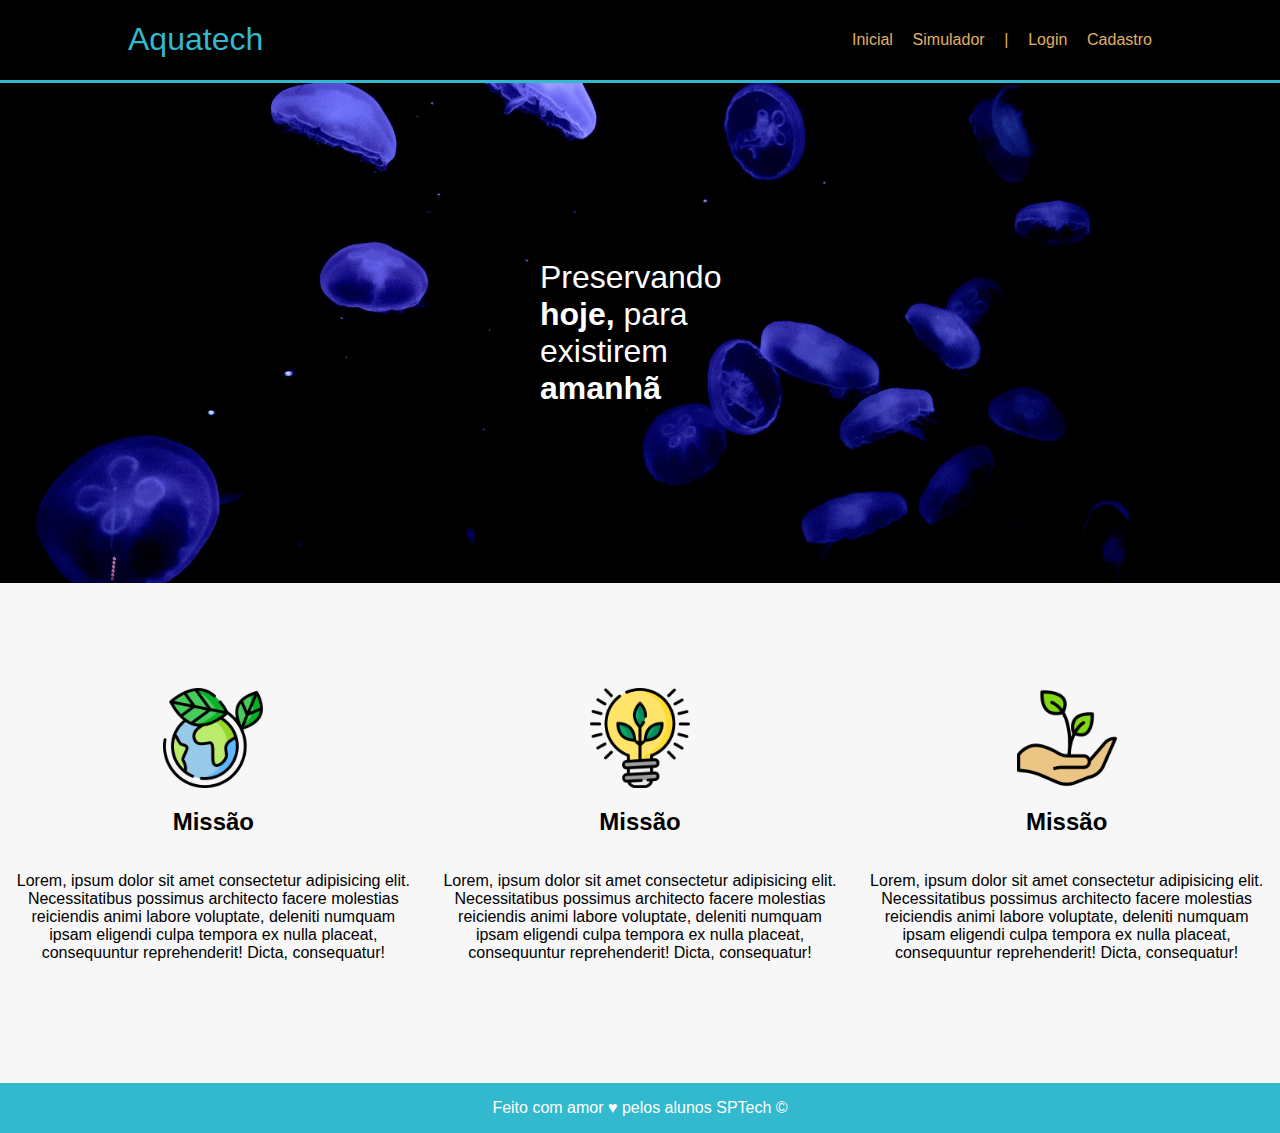
<file: index.html>
<!DOCTYPE html>
<html lang="en">

<head>
    <meta charset="UTF-8">
    <meta name="viewport" content="width=device-width, initial-scale=1.0">
    <title>AQUATECH</title>
    <link rel="stylesheet" href="style.css">
</head>

<body>

    <div class="header">
        <div class="container">
            <h1 class="titulo">Aquatech</h1>
            <ul class="navbar">
                <li> Inicial </li>
                <li> Simulador </li>
                <li> | </li>
                <li> Login </li>

                <a href="./cadastro.html">
                    <li> Cadastro </li>
                </a>
            </ul>
        </div>
    </div>

    <div class="banner">
        <div class="container">

            <p>Preservando <b>hoje,</b> para existirem <b>amanhã</b></p>
        </div>
    </div>


    <div class="social">
        <div class="container">

            <div class="box">
                <img src="assets/planet-earth_color.png" alt="">
                <h2>Missão</h2>
                <p>Lorem, ipsum dolor sit amet consectetur adipisicing elit. Necessitatibus possimus architecto facere
                    molestias reiciendis animi labore voluptate, deleniti numquam ipsam eligendi culpa tempora ex nulla
                    placeat, consequuntur reprehenderit! Dicta, consequatur!</p>

            </div>
            <div class="box">
                <img src="assets/lightbulb_color.png" alt="">
                <h2>Missão</h2>
                <p>Lorem, ipsum dolor sit amet consectetur adipisicing elit. Necessitatibus possimus architecto facere
                    molestias reiciendis animi labore voluptate, deleniti numquam ipsam eligendi culpa tempora ex nulla
                    placeat, consequuntur reprehenderit! Dicta, consequatur!</p>

            </div>
            <div class="box">
                <img src="assets/growth_color.png" alt="">
                <h2>Missão</h2>
                <p>Lorem, ipsum dolor sit amet consectetur adipisicing elit. Necessitatibus possimus architecto facere
                    molestias reiciendis animi labore voluptate, deleniti numquam ipsam eligendi culpa tempora ex nulla
                    placeat, consequuntur reprehenderit! Dicta, consequatur!</p>

            </div>

        </div>
    </div>

    <div class="footer">
        <div class="container">
            <p>Feito com amor &hearts; pelos alunos SPTech &copy;</p>
        </div>

    </div>

</body>

</html>
</file>
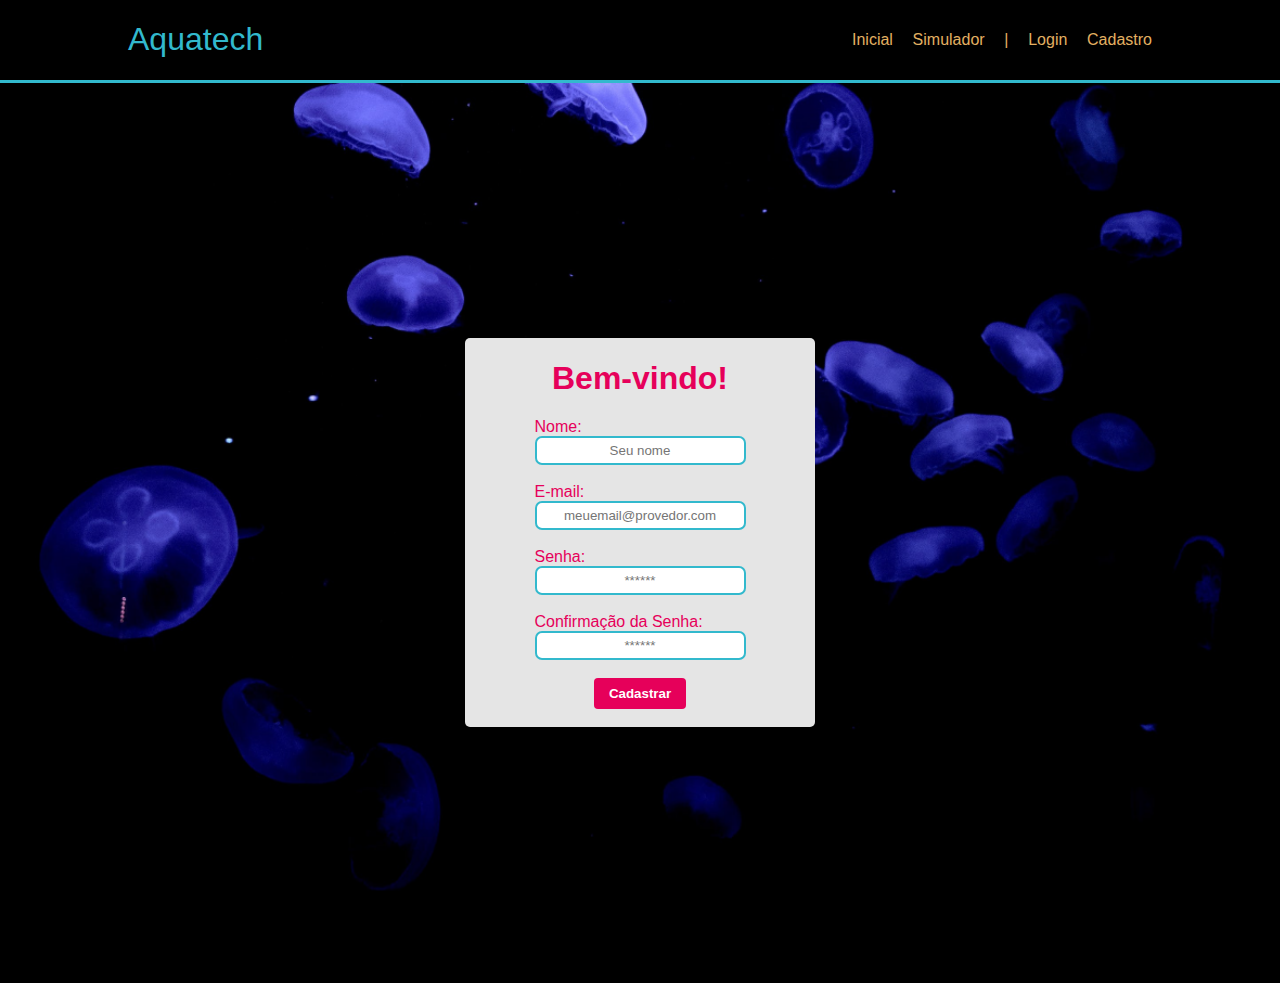
<file: cadastro.html>
<!DOCTYPE html>
<html lang="en">

<head>
    <meta charset="UTF-8">
    <meta name="viewport" content="width=device-width, initial-scale=1.0">
    <title>Cadastrar</title>
    <link rel="stylesheet" href="cadastro.css">
</head>

<body>


    <div class="header">
        <div class="container">
            <h1 class="titulo">Aquatech</h1>
            <ul class="navbar">
                <li> Inicial </li>
                <li> Simulador </li>
                <li> | </li>
                <li> Login </li>

                <a href="./cadastro.html">
                    <li> Cadastro </li>
                </a>
            </ul>
        </div>
    </div>

    <div class="cadastrar">
        <div class="container1">            
            
                <h1>Bem-vindo!</h1>            

            <div class="box1">                
                Nome: <br><input type="text" id="input_nome" placeholder="Seu nome"><br><br>
                E-mail: <br><input type="text" id="input_email" placeholder="meuemail@provedor.com"><br><br>
                Senha: <br><input type="password" id="input_senha" placeholder="******"><br><br>
                Confirmação da Senha: <br><input type="password" id="input_confsenha" placeholder="******"><br><br>                
                
            </div>
            
                <button onclick="cadastro()" id="button" class="button"> <strong>Cadastrar</strong></button><br>
            
            
            
        </div>
    </div>
</body>

</html>
</file>
<file: style.css>
body {

    margin: 0;
    padding: 0;
    font-family: Verdana, Geneva, Tahoma, sans-serif;
    background-color: black;
}

.titulo {

    color: #32b9cd;
    width: fit-content;
    font-weight: 500;
}

.navbar {

    width: 300px;
    color: #e3b062;
    list-style: none;
    display: flex;
    justify-content: space-between;
    align-items: center;


}

.navbar a {

    color: #e3b062;
    text-decoration: none;
}

.navbar a:hover {
    color: #32b9cd;
}

.header {

    border-bottom: 3px solid #32b9cd;
}

.container {

    width: 80%;
    margin: auto;
    display: flex;
}


.header .container {

    justify-content: space-between;
}

.banner {
    background-image: url("./assets/bg-jelly-fish-para_outras_pags.png");
    height: 500px;
    color: white;
}

.banner .container {
    justify-content: center;
    align-items: center;
    height: 100%;
}

.banner .container {
    font-size: 32px;
    width: 200px;
}

.social {
    background-color: #F7F7F7;
    height: 500px;
}

.social .container {
    align-items: center;
    height: 100%;
    width: 100%;
    justify-content: space-around;
}


.social .container .box {
    display: flex;
    flex-direction: column;
    align-items: center;
    text-align: center;

}


.social .container .box img {
    width: 100px;

}

.social .container .box p {
    width: 400px;

}

.footer {
    background-color: #32b9cd;
    color: white;
}

.footer .container{
   justify-content: center;
   text-align: center;
}
</file>
<file: cadastro.css>
body {
    
    
    margin: 0;
    padding: 0;
    font-family: Verdana, Geneva, Tahoma, sans-serif;
    background-color: black;
}

.titulo {

    color: #32b9cd;
    width: fit-content;
    font-weight: 500;
}

.navbar {

    width: 300px;
    color: #e3b062;
    list-style: none;
    display: flex;
    justify-content: space-between;
    align-items: center;


}

.navbar a {

    color: #e3b062;
    text-decoration: none;
}

.navbar a:hover {
    color: #32b9cd;
}

.header {

    border-bottom: 3px solid #32b9cd;
}

.container {

    width: 80%;
    margin: auto;
    display: flex;
}


.header .container {

    justify-content: space-between;
}

.banner {

    height: 500px;
    color: white;
}

.banner .container {
    justify-content: center;
    align-items: center;
    height: 100%;
}

.banner .container {
    font-size: 32px;
    width: 200px;
}

.cadastrar {
    display: flex;
    justify-content: center;
    align-items: center;
    background-image: url("./assets/bg-jelly-fish-para_outras_pags.png");
    background-size: cover;
    min-height: 100vh;

}

.container1 {
    display: flex;
    flex-direction: column;
    justify-content: center;
    align-items: center;
    color: #E6005A;
    background-color: #E5E5E5;
    border-radius: 5px;    
    width: 350px;
    font-family: Verdana, Geneva, Tahoma, sans-serif;
    
}

.container1 .box1 {
    justify-content: center;
    align-items: center;
    
}

.button {
    background-color: #E6005A;
    color: #FFFFFF;
    border-radius: 4px;
    border: none;
    padding: 8px 15px;
    display: inline-block;
    text-align: center;
    margin: 0;
}

 input{
    padding: 5px 15px;
    border: 2px solid #32b9cd;
    border-radius: 7px;
    text-align: center;
}
</file>
